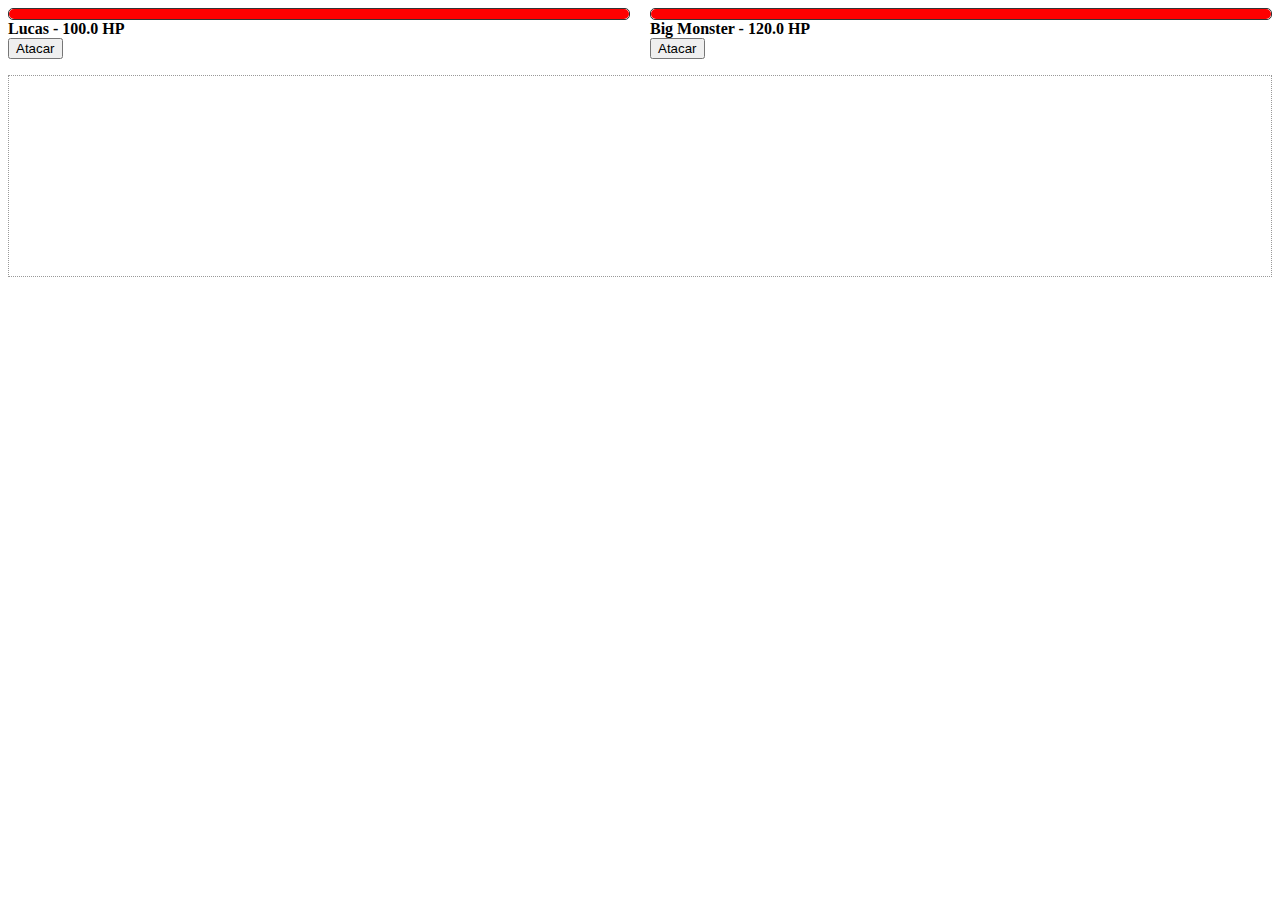
<file: index.html>
<!DOCTYPE html>
<html lang="en">

<head>
    <meta charset="UTF-8">
    <meta http-equiv="X-UA-Compatible" content="IE=edge">
    <meta name="viewport" content="width=device-width, initial-scale=1.0">
    <title>Document</title>

    <link rel="stylesheet" href="style.css">

</head>

<body>
    <div class="fightarea">

        <div id="char">

            <div class="lifebar">
                <div class="bar" style="width: 10%"></div>
            </div>

            <strong class="name">--</strong>

            <div>
                <button class="attackButton">Atacar</button>
            </div>

        </div>

        <div id="monster">
            <div class="lifebar">
                <div class="bar" style="width: 10%"></div>
            </div>
            
            <strong class="name">--</strong>

            <div>
                <button class="attackButton">Atacar</button>
            </div>
        </div>
    </div>

    <ul class="log"></ul>

    <script src="js/classes.js"></script>
    <script src="js/script.js"></script>
</body>

</html>
</file>
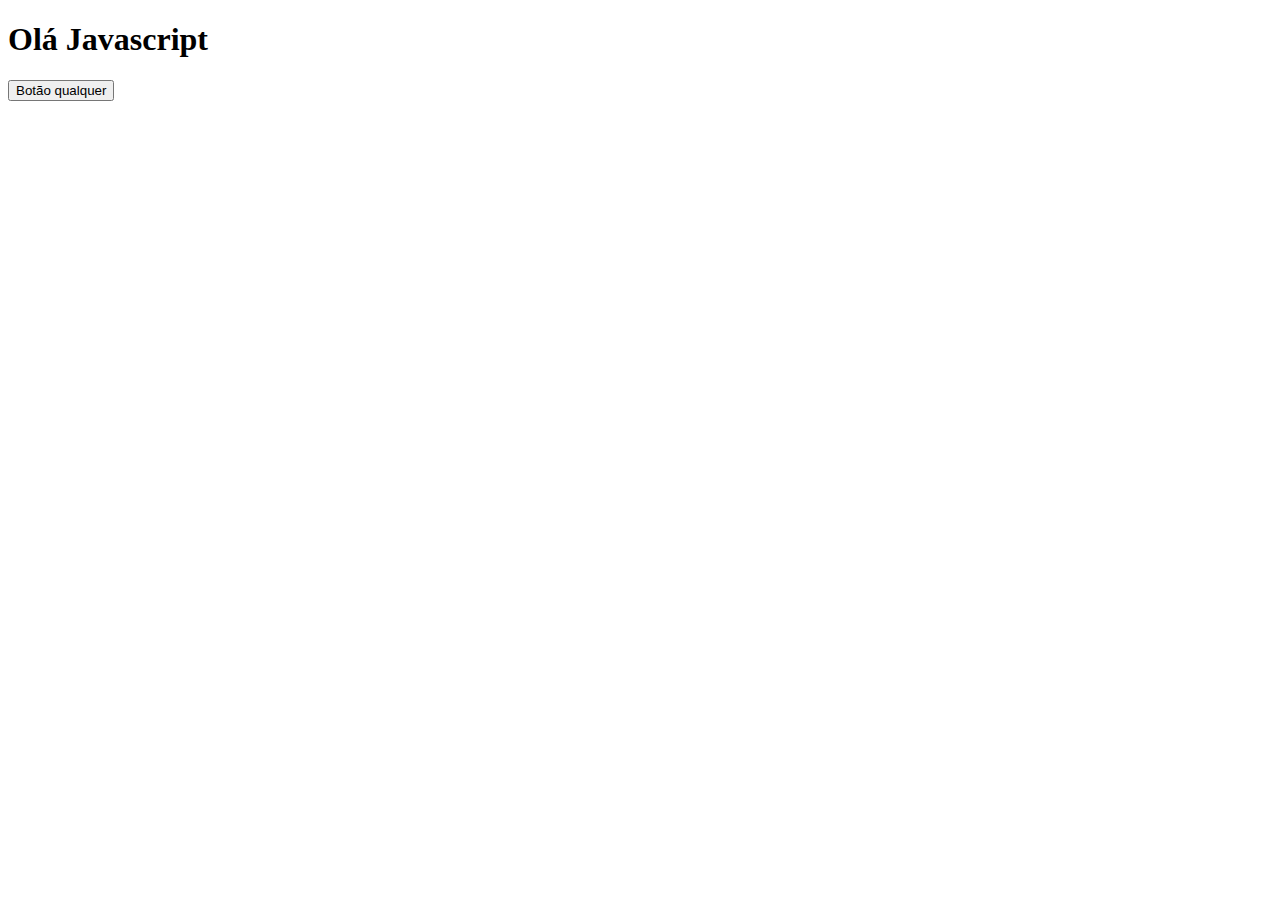
<file: Callback/index.html>
<!DOCTYPE html>
<html lang="en">
<head>
    <meta charset="UTF-8">
    <meta http-equiv="X-UA-Compatible" content="IE=edge">
    <meta name="viewport" content="width=device-width, initial-scale=1.0">
    <title>Document</title>
</head>
<body>
    <h1>Olá Javascript</h1>

    <button id="botao">Botão qualquer</button>

    <script src="script.js"></script>
</body>
</html>
</file>
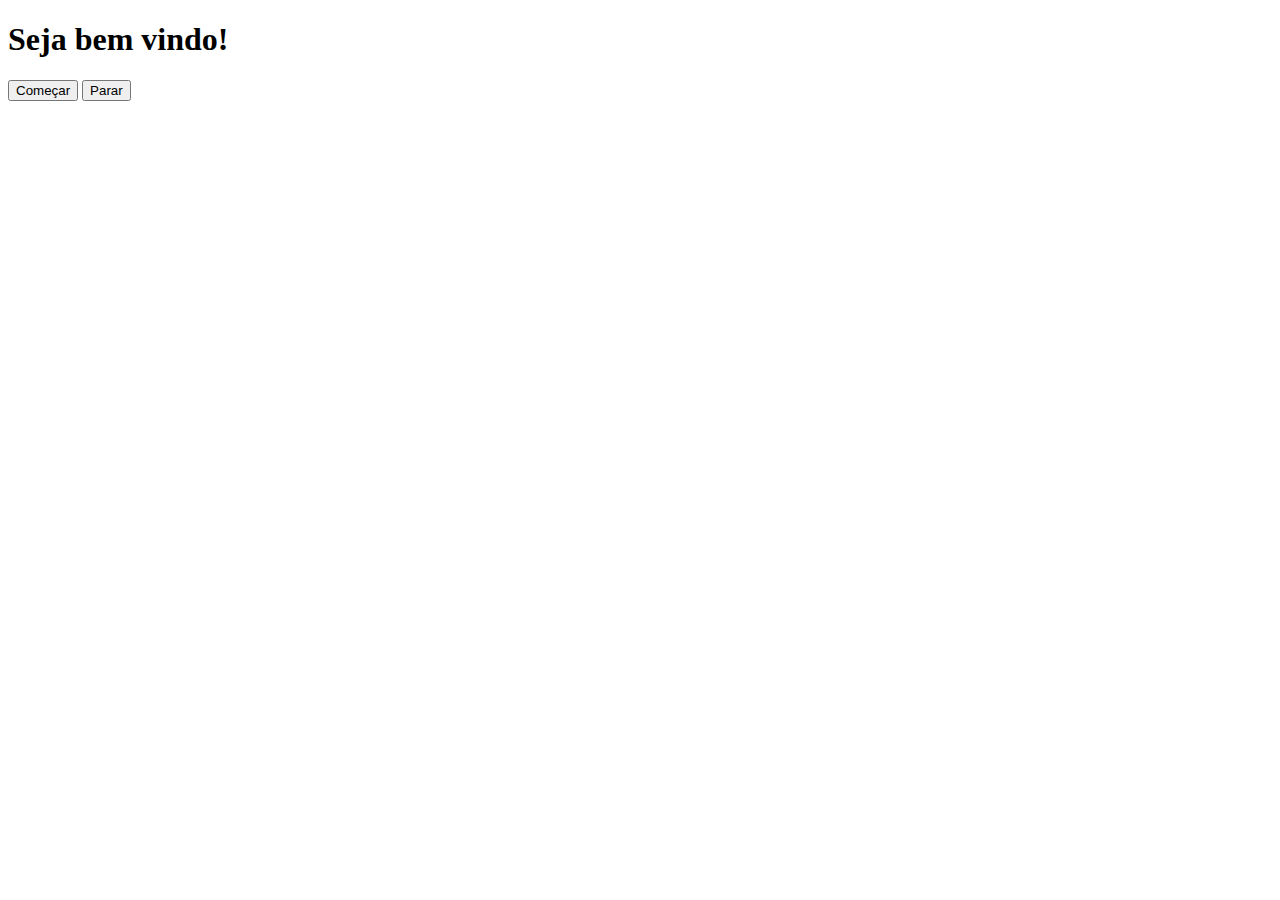
<file: Intervalos/index.html>
<!DOCTYPE html>
<html lang="en">
<head>
    <meta charset="UTF-8">
    <meta http-equiv="X-UA-Compatible" content="IE=edge">
    <meta name="viewport" content="width=device-width, initial-scale=1.0">
    <title>Document</title>
</head>
<body>
    <h1 id="titulo">Seja bem vindo!</h1>
    <button onclick="comecar()">Começar</button>
    <button onclick="parar()">Parar</button>
    <div class="demo"></div>
    <script src="script.js"></script>
</body>
</html>
</file>
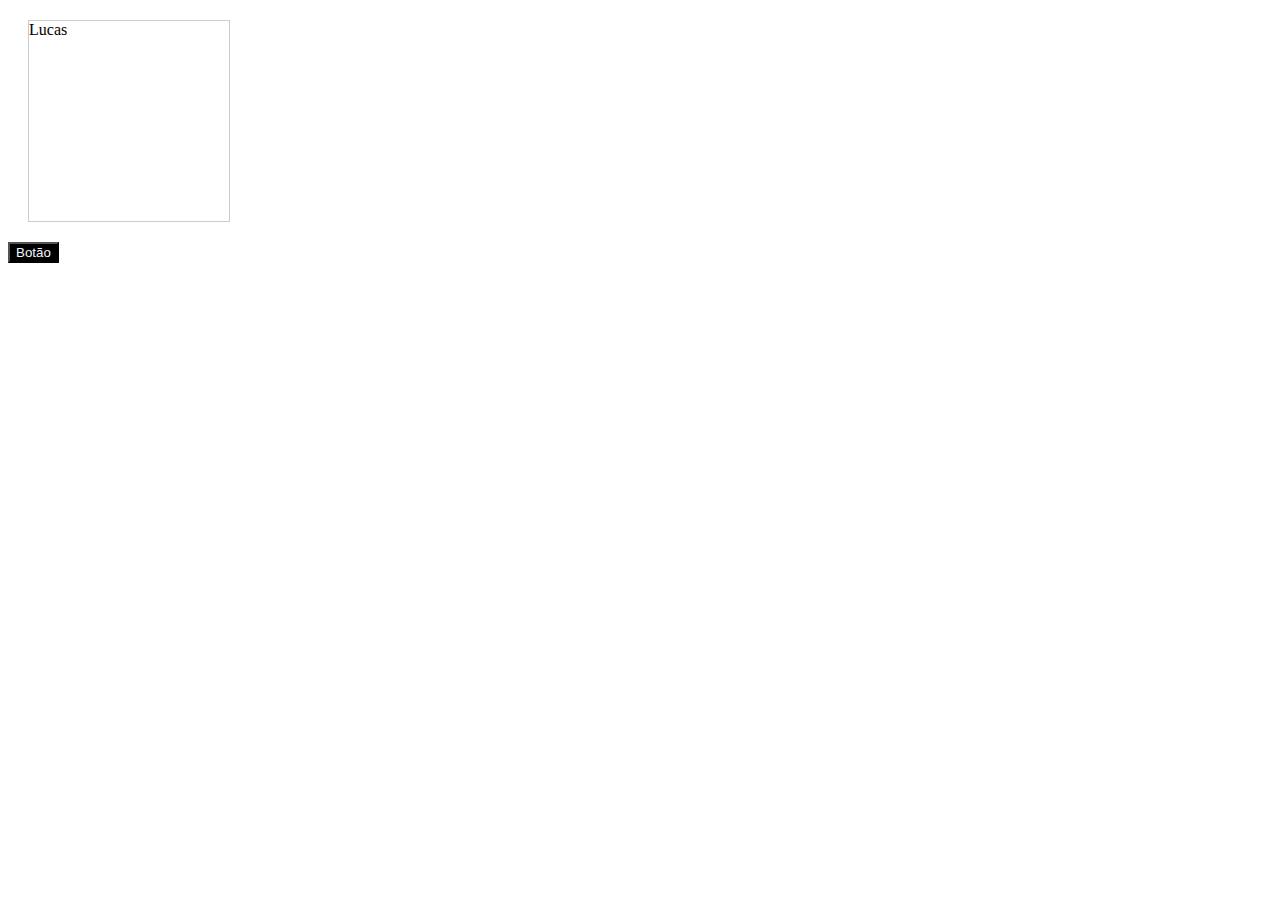
<file: ManipulandoClass/index.html>
<!DOCTYPE html>
<html lang="en">
<head>
    <meta charset="UTF-8">
    <meta http-equiv="X-UA-Compatible" content="IE=edge">
    <meta name="viewport" content="width=device-width, initial-scale=1.0">
    <title>Teste</title>
    <link rel="stylesheet" href="style.css">
</head>
<body>
    <div id="exemplo">Lucas</div>
    
    <button class="preto" onclick="trocar()">Botão</button>

    <script src="script.js"></script>
</body>
</html>
</file>
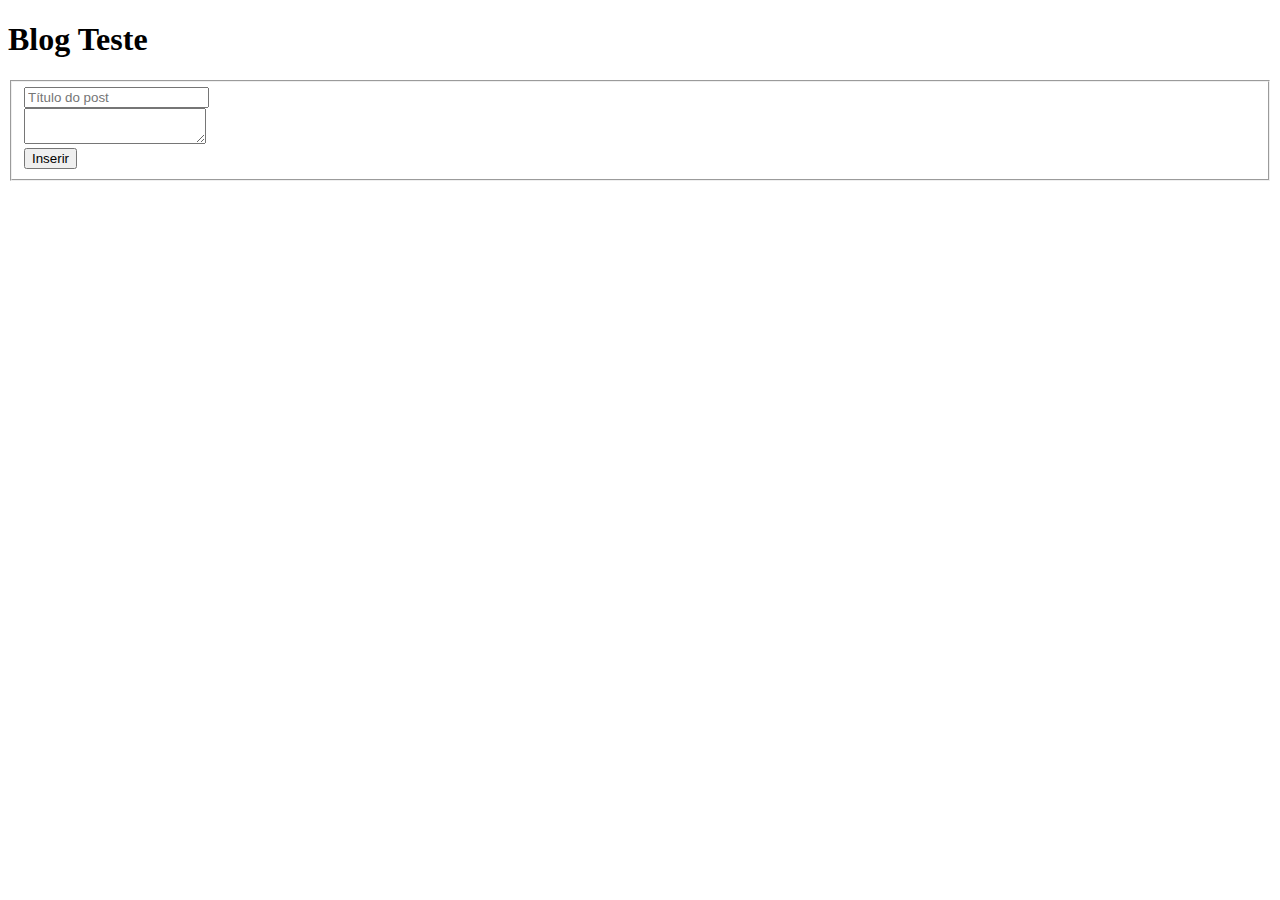
<file: ProjetoBlog/index.html>
<!DOCTYPE html>
<html lang="en">

<head>
    <meta charset="UTF-8">
    <meta http-equiv="X-UA-Compatible" content="IE=edge">
    <meta name="viewport" content="width=device-width, initial-scale=1.0">
    <title>Document</title>
</head>

<body>
    <h1>Blog Teste</h1>
    <fieldset>
        <div>
            <input id="titleField" placeholder="Título do post">
        </div>
        <div>
            <textarea id="bodyField"></textarea>
        </div>
        <div>
            <button id="insertButton">Inserir</button>
        </div>
    </fieldset>

    <div class="posts"></div>

    <script src="script.js"></script>
</body>

</html>
</file>
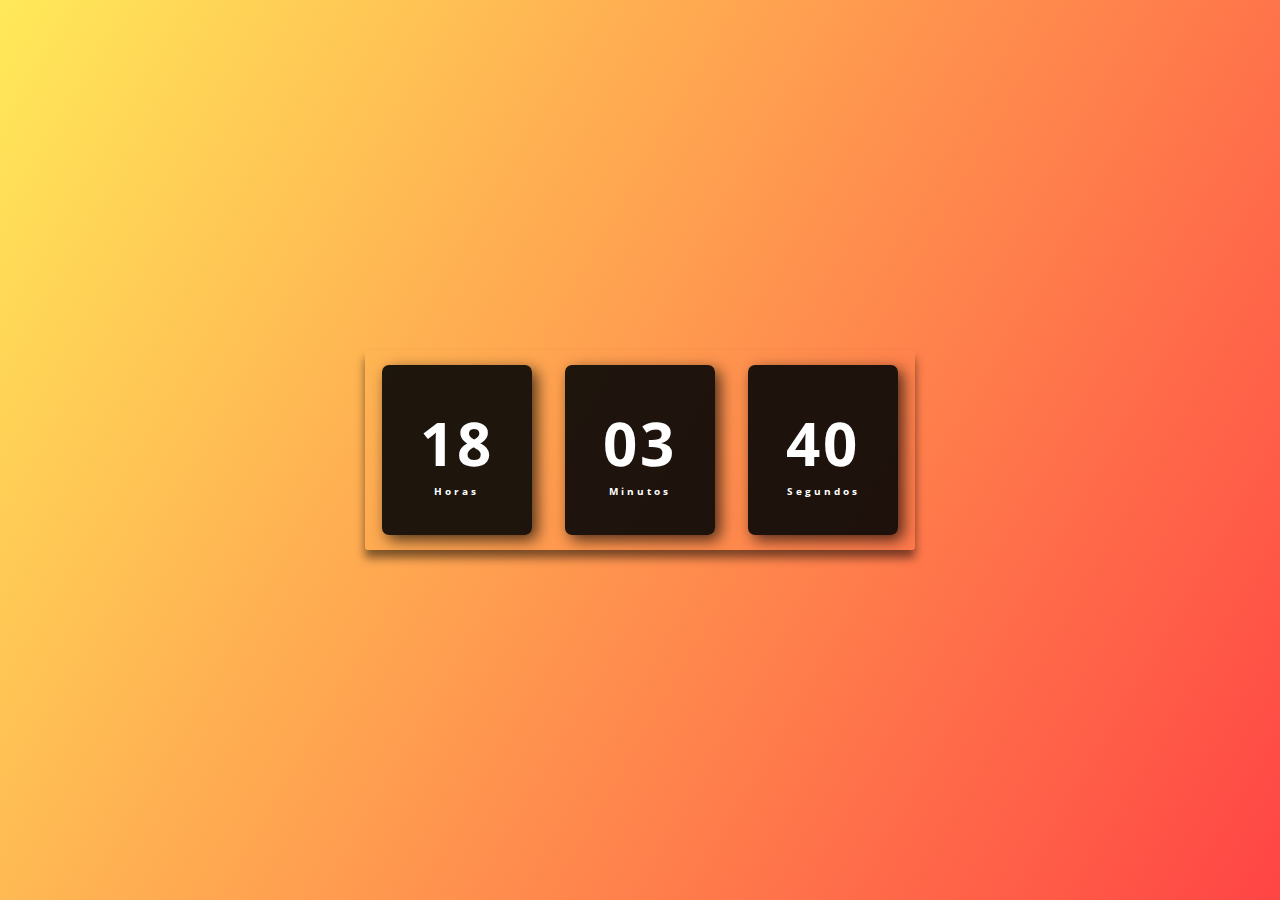
<file: RelogioDigital/index.html>
<!DOCTYPE html>
<html lang="en">
<head>
    <meta charset="UTF-8">
    <meta http-equiv="X-UA-Compatible" content="IE=edge">
    <meta name="viewport" content="width=device-width, initial-scale=1.0">
    <title>Relogio Digital</title>
    <link rel="stylesheet" href="assets/css/style.css">
</head>
<body>
    <div class="relogio">
        <div>
            <span id="horas">00</span>
            <span class="tempo">Horas</span>
        </div>
        <div>
            <span id="minutos">00</span>
            <span class="tempo">Minutos</span>
        </div>
        <div>
            <span id="segundos">00</span>
            <span class="tempo">Segundos</span>
        </div>
    </div>
    <script src="assets/js/script.js"></script>
</body>
</html>
</file>
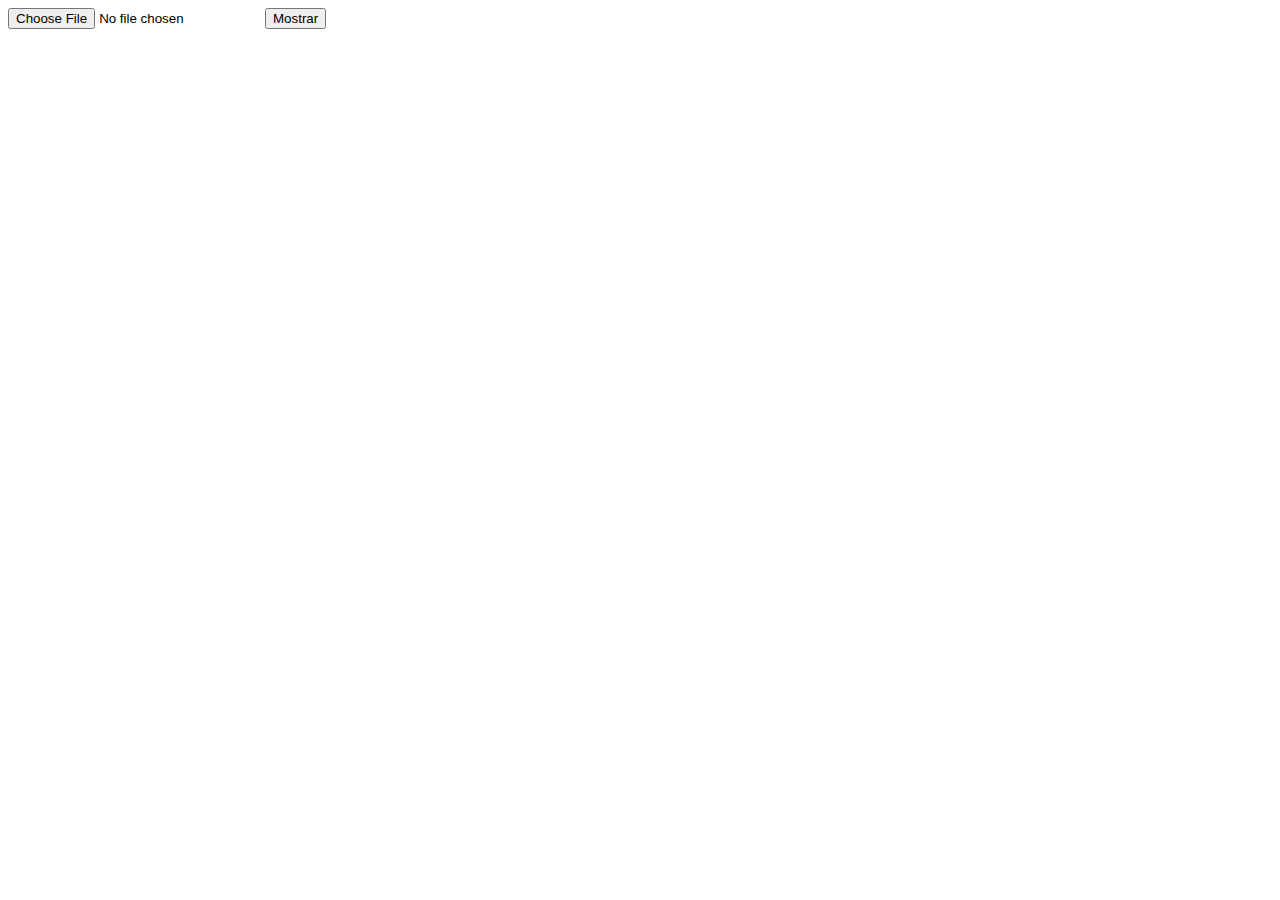
<file: Thumbnail/index.html>
<!DOCTYPE html>
<html lang="en">
<head>
    <meta charset="UTF-8">
    <meta http-equiv="X-UA-Compatible" content="IE=edge">
    <meta name="viewport" content="width=device-width, initial-scale=1.0">
    <title>Thumbnail</title>
</head>
<body>
    <input type="file" accept="image/*" id="imagem">

    <button onclick="mostrar()">Mostrar</button>

    <div id="area"></div>
    
    <script src="script.js"></script>
</body>
</html>
</file>
<file: style.css>
.fightarea{
    display: flex;
    gap: 20px;
}

#char, #monster {
    flex: 1;
}

.lifebar {
    height: 10px;
    border: 1px solid #333;
    border-radius: 5px;
}

.lifebar .bar{
    height: inherit;
    background-color: red;
    border-radius: 5px;
}

.log {
    border: 1px dotted #999;
    height: 200px;
    overflow-y: scroll;
}
</file>
<file: ManipulandoClass/style.css>
#exemplo{
    width: 200px;
    height: 200px;
    margin: 20px;
    border: 1px solid #ccc
}

.verde{
    background-color: aquamarine;
    color: #000;
}
.preto{
    background-color: #000;
    color: aliceblue;
}
</file>
<file: RelogioDigital/assets/css/style.css>
@import url('https://fonts.googleapis.com/css2?family=Open+Sans&display=swap');

* {
    margin: 0;
    padding: 0;
    box-sizing: border-box;
    font-family: "Open Sans", sans-serif;
}

body {
    height: 100vh;
    background: linear-gradient(120deg, #ffe53bd8, #ff2525da);
    display: flex;
    align-items: center;
    justify-content: center;
}

.relogio {
    display: flex;
    align-items: center;
    justify-content: space-around;
    height: 200px;
    width: 550px;
    background: transparent;
    border-radius: 3px;
    box-shadow: 0px 8px 10px rgba(0, 0, 0, .5);
}

.relogio div {
    height: 170px;
    width: 150px;
    display: flex;
    flex-direction: column;
    align-items: center;
    justify-content: center;
    color: #fff;
    background: rgba(5, 5, 5, .9);
    box-shadow: 5px 5px 15px rgba(0, 0, 0, .7);
    border-radius: 7px;
    letter-spacing: 3px;
}

.relogio span {
    font-weight: bolder;
    font-size: 60px;

}

.relogio span.tempo {
    font-size: 10px;
}
</file>
